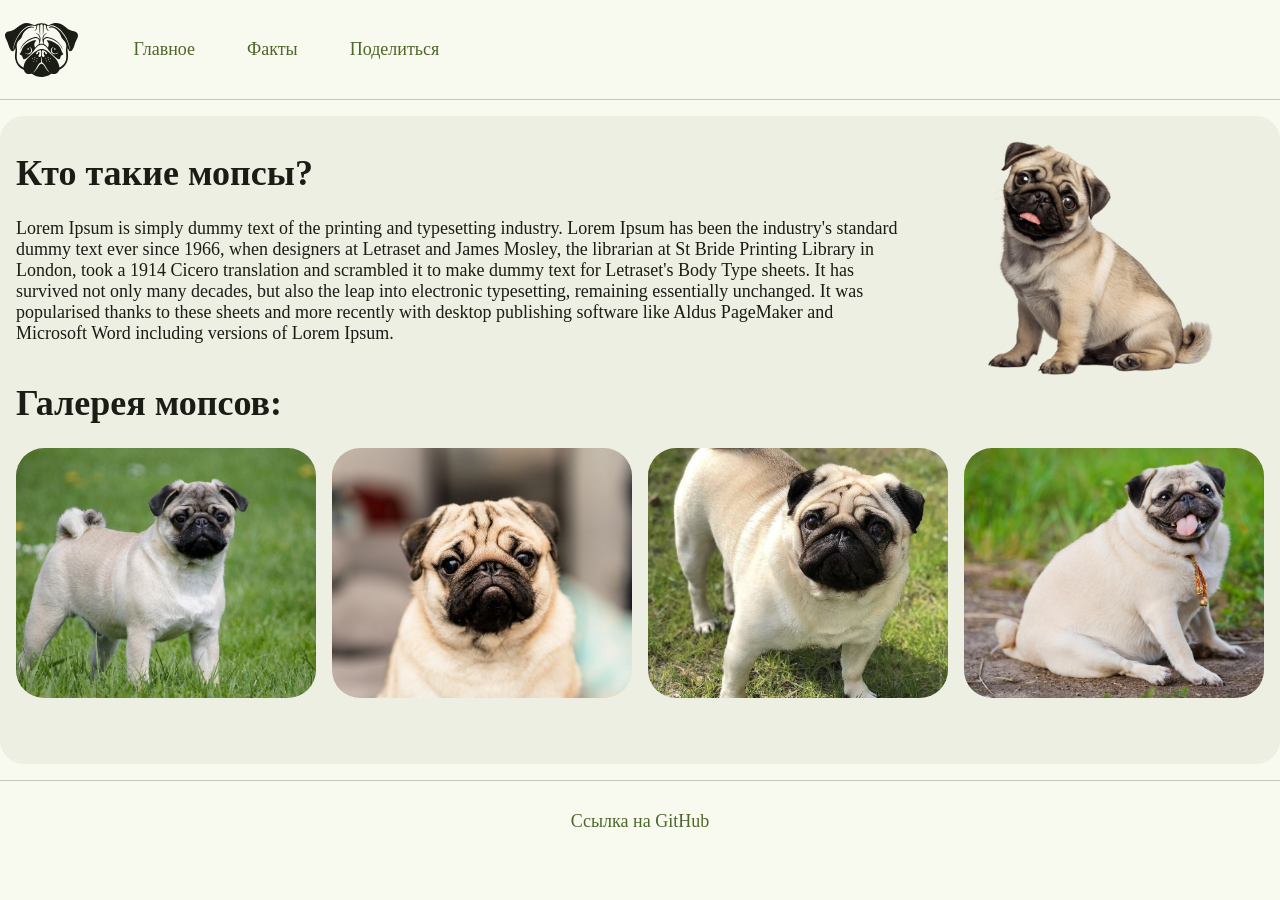
<file: index.html>
<!DOCTYPE html>
<html lang="ru">
<head>
    <meta charset="UTF-8">
    <meta name="viewport" content="width=device-width, initial-scale=1.0">
    <title>Факты о мопсах</title>
    <link rel="stylesheet" href="style.css" />
</head>
<body>
  <header>
    <img class="logo" src="images/logo.svg" height="54" alt="">
    <nav>
        <ul>
            <li><a href="index.html">Главное</a></li>
            <li><a href="facts.html">Факты</a></li>
            <li><a href="share.html">Поделиться</a></li>
        </ul>
    </nav>
  </header>
  <main>
    <div class="description-container">
      <div>
          <h1>Кто такие мопсы?</h1>
          <p>Lorem Ipsum is simply dummy text of the printing and typesetting industry. Lorem Ipsum has been the industry's standard dummy text ever since 1966, when designers at Letraset and James Mosley, the librarian at St Bride Printing Library in London, took a 1914 Cicero translation and scrambled it to make dummy text for Letraset's Body Type sheets. It has survived not only many decades, but also the leap into electronic typesetting, remaining essentially unchanged. It was popularised thanks to these sheets and more recently with desktop publishing software like Aldus PageMaker and Microsoft Word including versions of Lorem Ipsum.</p>
      </div>
      <img src="images/mops.png" height="250"/>
    </div>
    <h1>Галерея мопсов:</h1>
    <div class="gallery-container">
      <img class="image-rounded" src="images/mops.jpg" height="250"/>
      <img class="image-rounded" src="images/mops1.jpg" height="250"/>
      <img class="image-rounded" src="images/mops3.jpg" height="250"/>
      <img class="image-rounded" src="images/mops2.jpg" height="250"/>
    </div>
  </main>
  <footer>
      <a href="https://github.com/BoberCurva" target="_blank">Ссылка на GitHub</a>
  </footer>  
</body>
</html>
</file>
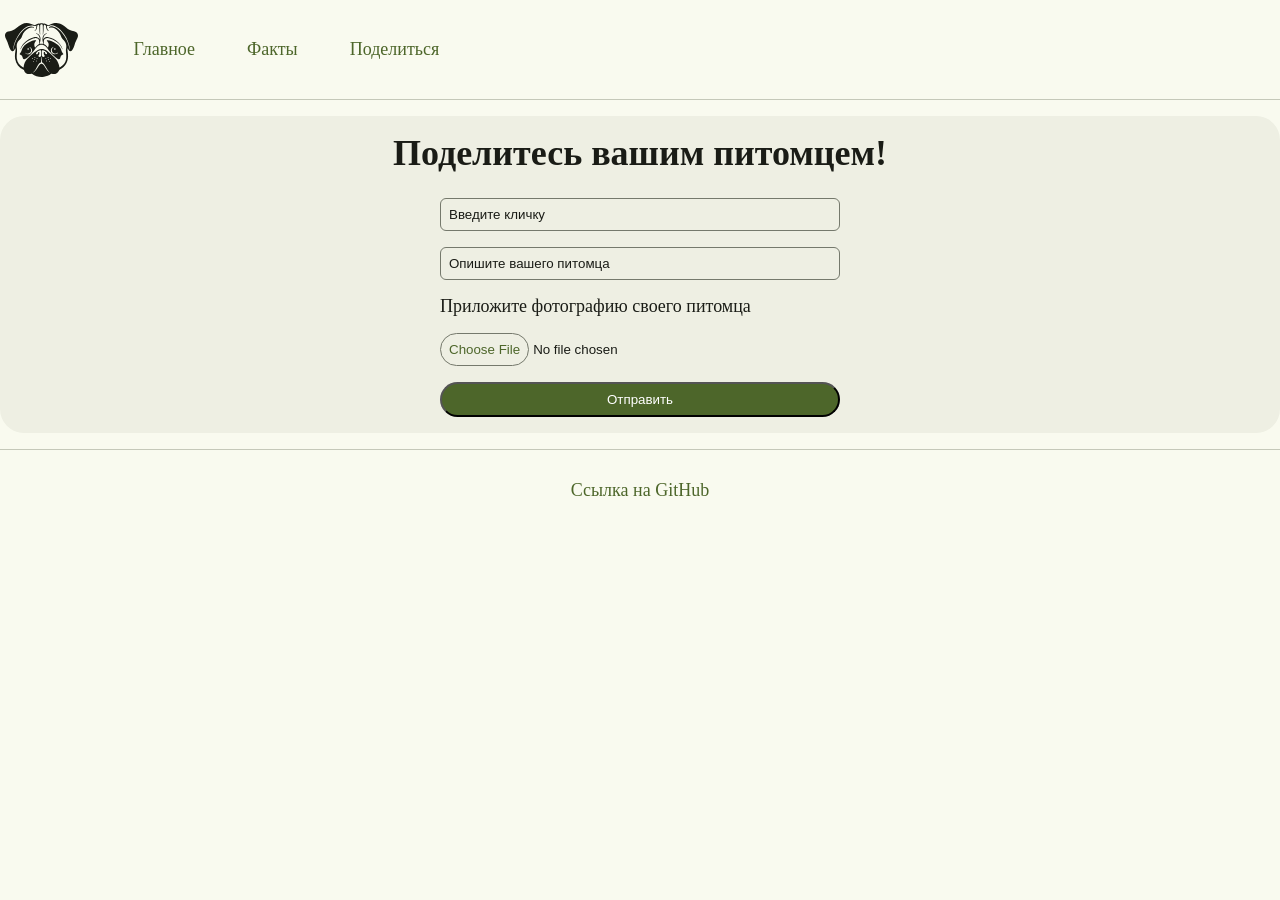
<file: share.html>
<!DOCTYPE html>
<html lang="en">
<head>
    <meta charset="UTF-8">
    <meta name="viewport" content="width=device-width, initial-scale=1.0">
    <link rel="stylesheet" href="style.css">
    <title>Факты</title>
</head>
<body>
  <header>
    <img class="logo" src="images/logo.svg" height="54" alt="">
    <nav>
      <ul>
        <li><a href="index.html">Главное</a></li>
        <li><a href="facts.html">Факты</a></li>
        <li><a href="share.html">Поделиться</a></li>
      </ul>
    </nav>
  </header>
  <main>
      <div>
        <h1 id="share-header">Поделитесь вашим питомцем!</h1>
        <form id="mops-form">
          <input type="text" placeholder="Введите кличку" name="name">
          <input type="text" placeholder="Опишите вашего питомца" name="description">
          <label for="send_your_pet">Приложите фотографию своего питомца</label>
          <input type="file" id="send_your_pet" placeholder="Приложите фотографию питомца">
          <button type="submit">Отправить</button>
        </form>
      </div>
  </main>
   <footer>
    <div>
      <a href="https://github.com/BoberCurva" target="_blank">Ссылка на GitHub</a>
    </div>
  </footer>  
</body>
</html>
</file>
<file: style.css>
@import url('https://fonts.googleapis.com/css2?family=Open+Sans:ital,wght@0,300..800;1,300..800&display=swap');
:root {
    --primary: #4d662a;
    --on-primary: #ffffff;
    --surface: #f9faef;
    --outline-variant: #c5c8b9;
    --surface-container: #eeefe3;
    --on-surface: #1a1c16;
    --outline: #75796c;
    --surface-bright: #f9faef;
}
@media (prefers-color-scheme: dark) {
    :root {
        --primary: #b3d088;
        --on-primary: #213600;
        --surface: #12140e;
        --outline-variant: #44483d;
        --surface-container: #1e2019;
        --on-surface: #e2e3d8;
        --outline: #8f9285;
        --surface-bright: #383a32;
    }
.logo {
    background-color: var(--on-surface);
    padding: 6px;
    border-radius: 20px;
}
}
a {
    color: var(--primary);
    text-decoration: none;
    font-weight: 500;
}
a:hover {
    text-decoration: underline;
}
nav>ul {
    list-style-type: none;
    display: flex;
    gap: 20px;
}
header {
    display: flex;
    border-bottom: 1px solid var(--outline-variant);
    padding: 5px;
    align-items: center;
}
body {
    background-color: var(--surface);
    font-size: 18px;
    padding: 0;
    margin: 0;
    color: var(--on-surface);
}
main {
    background-color: var(--surface-container);
    border-radius: 24px;
    margin: auto;
    margin-top: 16px;
    padding: 16px;
    max-width: 1280px;
    margin-bottom: 16px;
    
}
h1 {
    padding-top: 0;
    margin-top: 0;
}
.image-rounded {
    border-radius: 28px;
}
.description-container {
    display: flex;
    gap: 16px;
    align-items: center;
}
.surface-container {

}
.gallery-container {
    display: flex;
    gap: 16px;
    margin-top: 16px;
    margin-bottom: 50px;
    flex-wrap: wrap;
    justify-content: center;

}
.gallery-container>img {
    width: calc(25% - 12px);
    object-fit: cover;
}
header>nav>ul>li {
    margin: 16px;
}
footer {
    border-top: 1px solid var(--outline-variant);
    padding: 30px;
    text-align: center;
}
.image-rounded:hover {
    border-radius: 54px;
}
#mops-form {
display: flex;
flex-direction: column;
gap: 16px;
justify-content: center;
max-width: 400px;
margin: auto;
}
.facts-container {
    display: flex;
    flex-wrap: wrap;
    gap: 16px;
}
.fact-card>img {
    height: 250px;
    width: 100%;
    object-fit: cover;
    border-radius: 16px;
}
.fact-card {
    border: 1px solid var(--outline-variant);
    border-radius: 16px;
    width: calc(25% - 16px);
}
.fact-card>p {
    margin-left: 12px;
    margin-right: 12px;
}
#share-header {
    text-align: center;
}
button {
background-color: var(--primary);
color: var(--on-primary);
border-radius: 20px;
padding: 8px;
font-weight: 500;
}
input[type="text"] {
    background-color: transparent;
    border: 1px solid var(--outline);
    padding: 8px;
    border-radius: 6px;
    color: var(--on-surface);
}
input[type="text"]::placeholder {
color: var(--on-surface);
}
input[type="text"]:hover {
    border-color: var(--on-surface);
}
input[type="file"]::file-selector-button {
    background-color: transparent;
    color: var(--primary);
    border: 1px solid var(--outline);
    border-radius: 20px;
    padding: 8px;
}
input[type="file"]::file-selector-button:hover {
    background-color: var(--surface-bright);
}
/* планшеты горизонтально */
@media (min-width: 992px) and (max-width: 1199px) {
 
}

/* планшеты вертикально */
@media (min-width: 768px) and (max-width: 991px) {

}

/* телефоны горизонтально */
@media (max-width: 767px) {

}

/* телефоны вертикально */
@media (max-width: 480px) {
    .description-container {
        flex-direction: column;
    }
    .gallery-container {
        flex-direction: column;
    }
    .gallery-container img {
        width: 100%
    }
    header {
        flex-direction: column;
    }
    header nav {
        flex-direction: column;
        width: 100%;
        height: 100%;
    }
    header img {
        flex-direction: column;
       
        
    }
    header>nav>ul {
        display: flex;
        flex-direction: column;
        padding: 0%;
        justify-content: center;
        text-align: center;
        gap: 16px;
    }
    header>nav>ul>li {
    margin: 0px;
    }
    .fact-card {
        width: 100%;
    }
}
</file>
